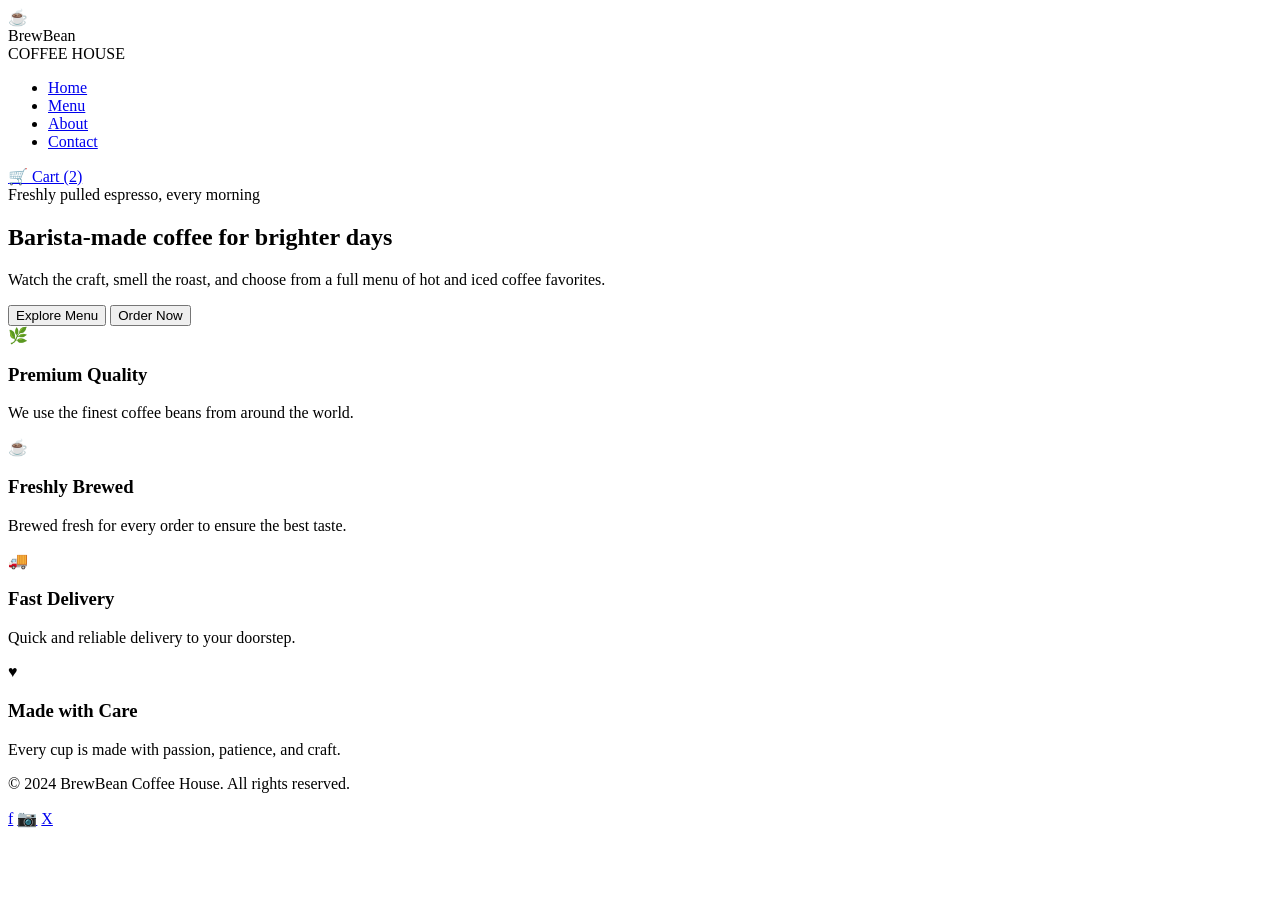
<file: target/classes/templates/index.html>
<!DOCTYPE html>
<html lang="en" xmlns:th="http://www.thymeleaf.org">
<head>
    <meta charset="UTF-8">
    <meta name="viewport" content="width=device-width, initial-scale=1.0">
    <title>BrewBean - Coffee House</title>
    <link rel="stylesheet" th:href="@{/css/style.css}">
</head>
<body>
    <!-- Navigation -->
    <nav class="navbar">
        <div class="nav-container">
            <div class="logo">
                <span class="logo-icon">&#9749;</span>
                <div class="logo-text">
                    <div class="logo-name">BrewBean</div>
                    <div class="logo-subtitle">COFFEE HOUSE</div>
                </div>
            </div>
            <ul class="nav-menu">
                <li><a href="/" class="active">Home</a></li>
                <li><a href="/menu">Menu</a></li>
                <li><a href="/about">About</a></li>
                <li><a href="/contact">Contact</a></li>
            </ul>
            <div class="cart-icon">
                <a href="/cart">&#128722; Cart (2)</a>
            </div>
        </div>
    </nav>

    <!-- Hero Section -->
    <section class="hero">
        <div class="hero-overlay"></div>
        <div class="hero-content">
            <span class="hero-kicker">Freshly pulled espresso, every morning</span>
            <h1>Barista-made coffee for brighter days</h1>
            <p>Watch the craft, smell the roast, and choose from a full menu of hot and iced coffee favorites.</p>
            <div class="hero-buttons">
                <button class="btn btn-primary" onclick="location.href='/menu'">Explore Menu</button>
                <button class="btn btn-secondary" onclick="location.href='/cart'">Order Now</button>
            </div>
        </div>
    </section>

    <!-- Features Section -->
    <section class="features">
        <div class="feature-card">
            <div class="feature-icon">&#127807;</div>
            <h3>Premium Quality</h3>
            <p>We use the finest coffee beans from around the world.</p>
        </div>
        <div class="feature-card">
            <div class="feature-icon">&#9749;</div>
            <h3>Freshly Brewed</h3>
            <p>Brewed fresh for every order to ensure the best taste.</p>
        </div>
        <div class="feature-card">
            <div class="feature-icon">&#128666;</div>
            <h3>Fast Delivery</h3>
            <p>Quick and reliable delivery to your doorstep.</p>
        </div>
        <div class="feature-card">
            <div class="feature-icon">&#9829;</div>
            <h3>Made with Care</h3>
            <p>Every cup is made with passion, patience, and craft.</p>
        </div>
    </section>

    <!-- Footer -->
    <footer class="footer">
        <p>&copy; 2024 BrewBean Coffee House. All rights reserved.</p>
        <div class="social-links">
            <a href="#">f</a>
            <a href="#">&#128247;</a>
            <a href="#">X</a>
        </div>
    </footer>
</body>
</html>
</file>
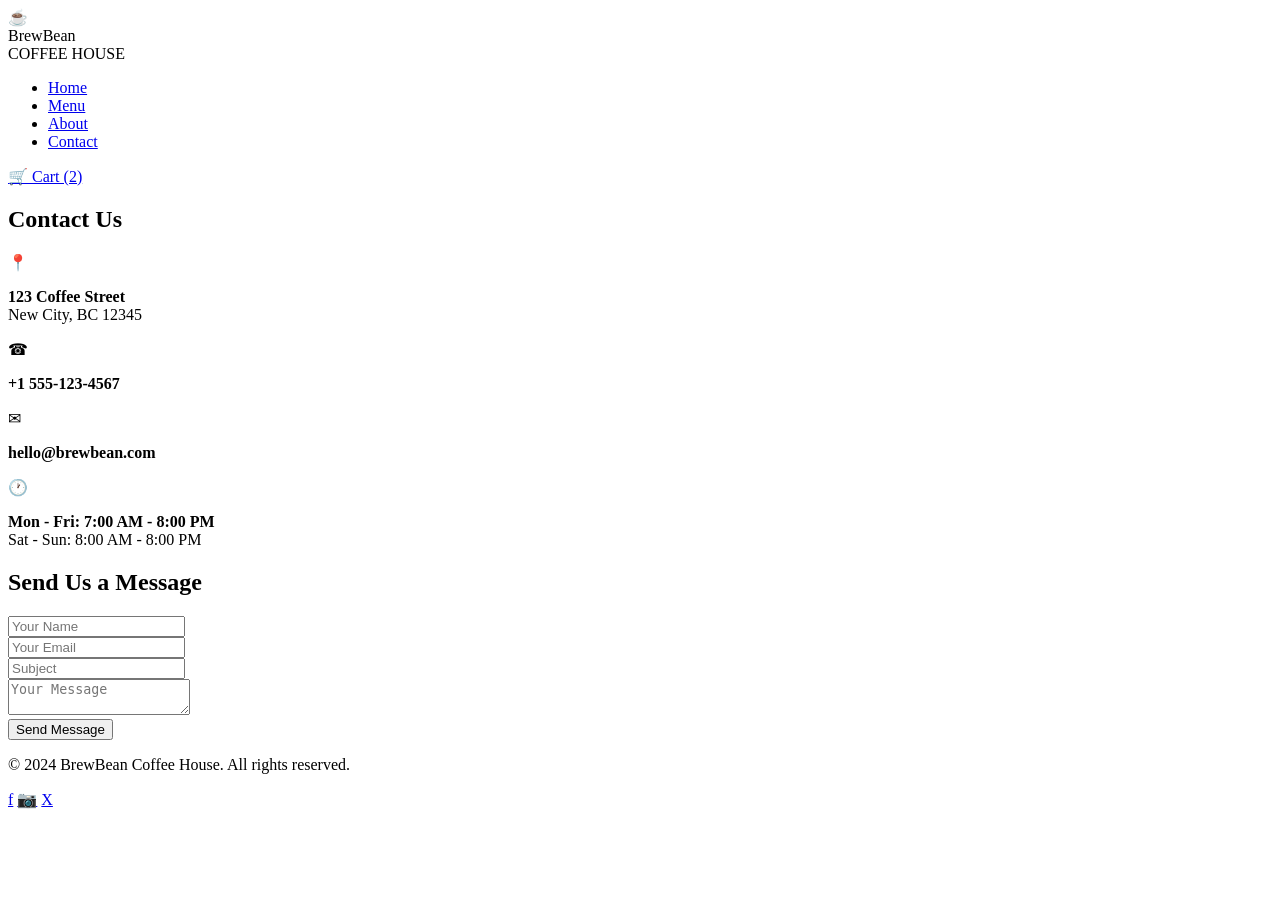
<file: target/classes/templates/contact.html>
<!DOCTYPE html>
<html lang="en" xmlns:th="http://www.thymeleaf.org">
<head>
    <meta charset="UTF-8">
    <meta name="viewport" content="width=device-width, initial-scale=1.0">
    <title>Contact - BrewBean Coffee House</title>
    <link rel="stylesheet" th:href="@{/css/style.css}">
</head>
<body>
    <!-- Navigation -->
    <nav class="navbar">
        <div class="nav-container">
            <div class="logo">
                <span class="logo-icon">&#9749;</span>
                <div class="logo-text">
                    <div class="logo-name">BrewBean</div>
                    <div class="logo-subtitle">COFFEE HOUSE</div>
                </div>
            </div>
            <ul class="nav-menu">
                <li><a href="/">Home</a></li>
                <li><a href="/menu">Menu</a></li>
                <li><a href="/about">About</a></li>
                <li><a href="/contact" class="active">Contact</a></li>
            </ul>
            <div class="cart-icon">
                <a href="/cart">&#128722; Cart (2)</a>
            </div>
        </div>
    </nav>

    <!-- Contact Section -->
    <section class="contact-container">
        <div class="contact-info">
            <h2>Contact Us</h2>
            
            <div class="contact-item">
                <div class="contact-item-icon">&#128205;</div>
                <div class="contact-item-content">
                    <p><strong>123 Coffee Street</strong><br>New City, BC 12345</p>
                </div>
            </div>

            <div class="contact-item">
                <div class="contact-item-icon">&#9742;</div>
                <div class="contact-item-content">
                    <p><strong>+1 555-123-4567</strong></p>
                </div>
            </div>

            <div class="contact-item">
                <div class="contact-item-icon">&#9993;</div>
                <div class="contact-item-content">
                    <p><strong>hello@brewbean.com</strong></p>
                </div>
            </div>

            <div class="contact-item">
                <div class="contact-item-icon">&#128336;</div>
                <div class="contact-item-content">
                    <p><strong>Mon - Fri: 7:00 AM - 8:00 PM</strong><br>Sat - Sun: 8:00 AM - 8:00 PM</p>
                </div>
            </div>
        </div>

        <div class="contact-form">
            <h2>Send Us a Message</h2>
            <form>
                <div class="form-group">
                    <input type="text" placeholder="Your Name" required>
                </div>
                <div class="form-group">
                    <input type="email" placeholder="Your Email" required>
                </div>
                <div class="form-group">
                    <input type="text" placeholder="Subject" required>
                </div>
                <div class="form-group">
                    <textarea placeholder="Your Message" required></textarea>
                </div>
                <button type="submit" class="contact-submit">Send Message</button>
            </form>
        </div>
    </section>

    <!-- Footer -->
    <footer class="footer">
        <p>&copy; 2024 BrewBean Coffee House. All rights reserved.</p>
        <div class="social-links">
            <a href="#">f</a>
            <a href="#">&#128247;</a>
            <a href="#">X</a>
        </div>
    </footer>
</body>
</html>
</file>
